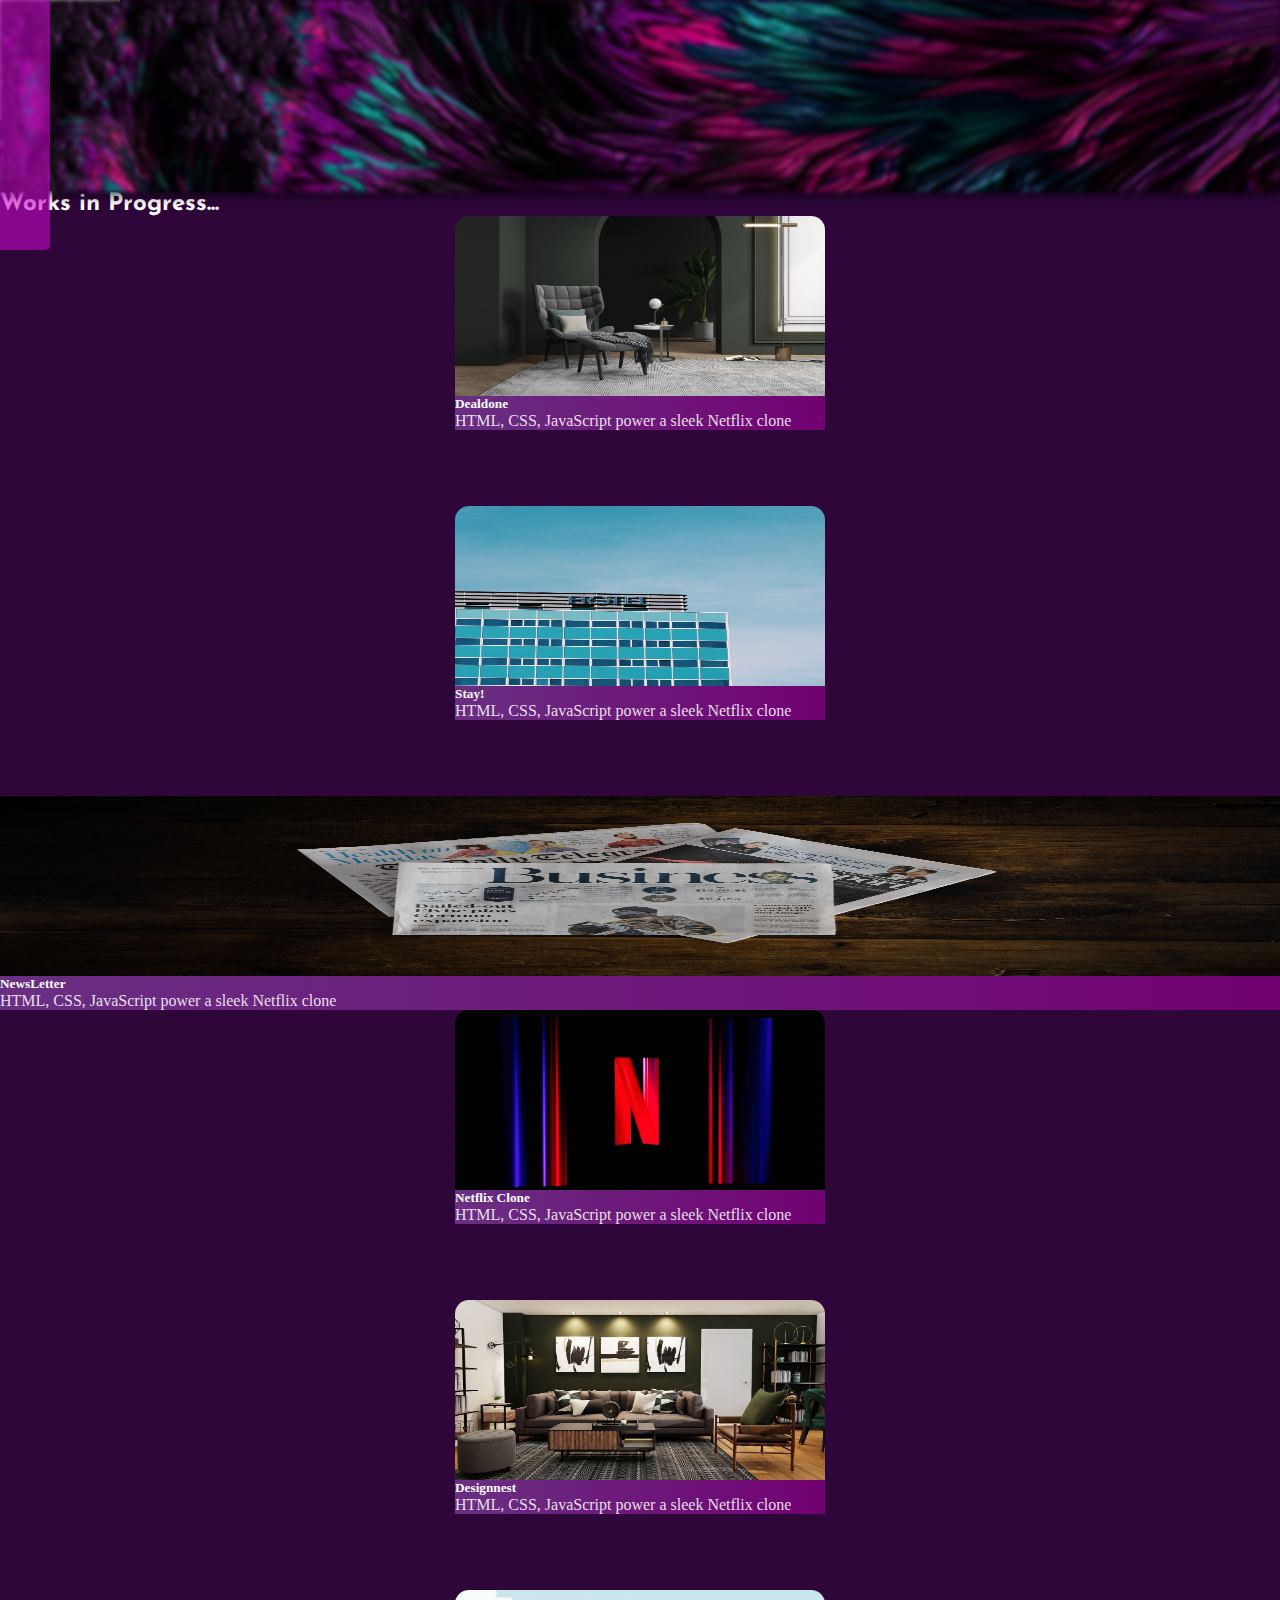
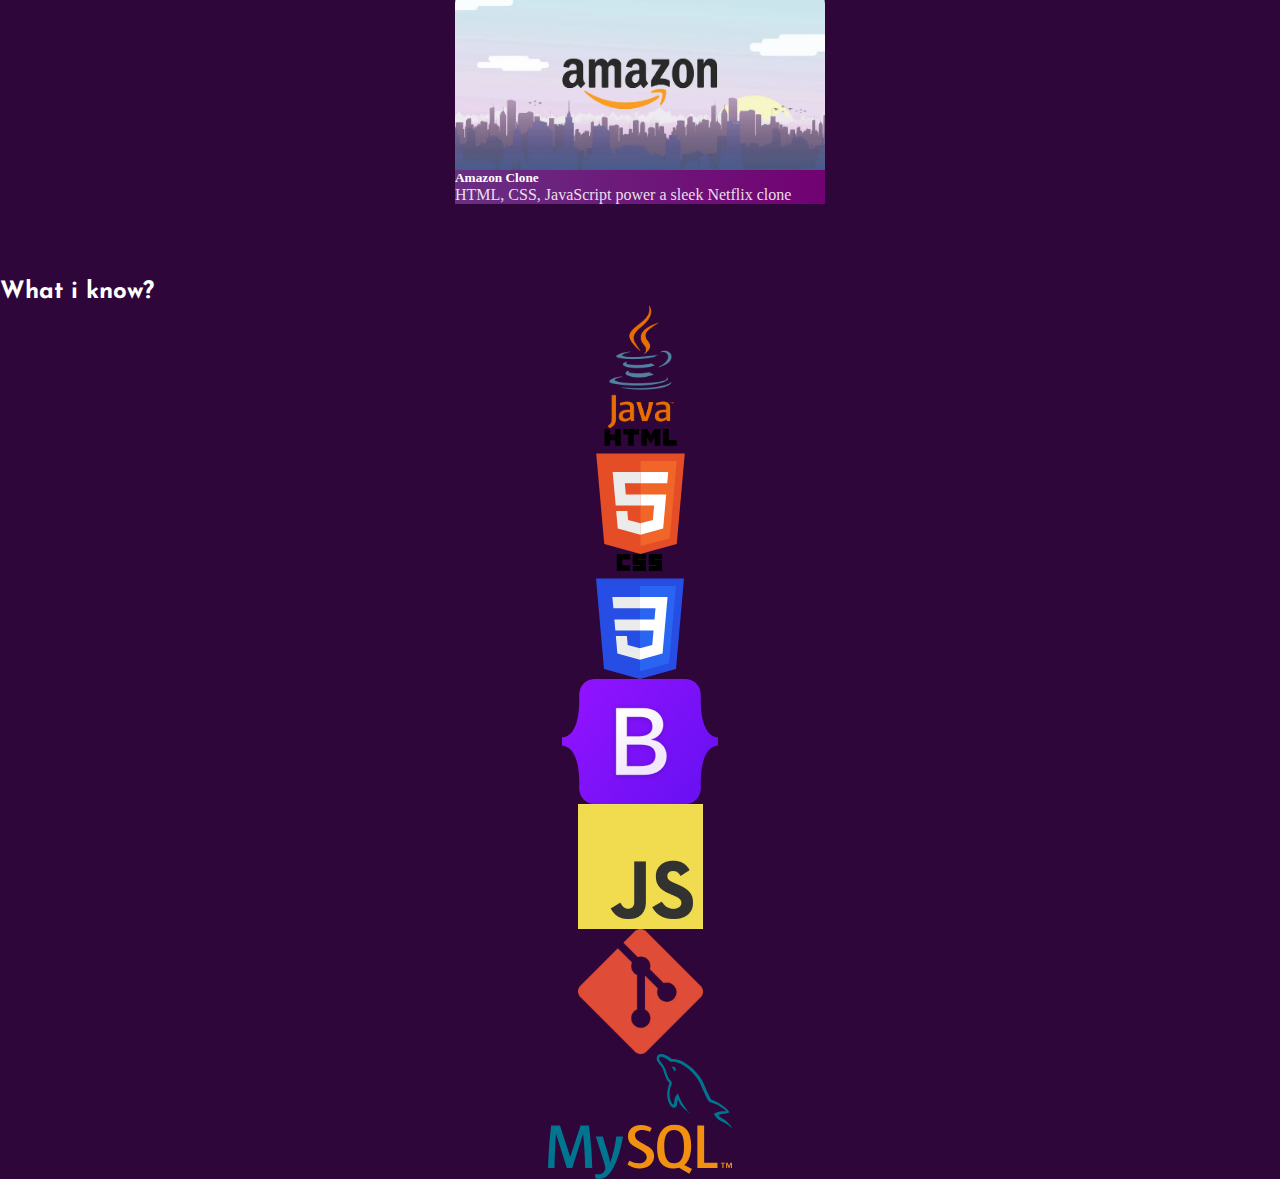
<file: index.html>
<!doctype html>
<html lang="en">

<head>
  <meta charset="utf-8">
  <meta name="viewport" content="width=device-width, initial-scale=1">
  <title>Hey-Jagdeep</title>
  <link href="https://cdn.jsdelivr.net/npm/bootstrap@5.3.2/dist/css/bootstrap.min.css" rel="stylesheet"
    integrity="sha384-T3c6CoIi6uLrA9TneNEoa7RxnatzjcDSCmG1MXxSR1GAsXEV/Dwwykc2MPK8M2HN" crossorigin="anonymous">
  <link rel="stylesheet" href="stylesheet.css">
  <link rel="stylesheet" href="responsive.css">
  <link rel="stylesheet" href="https://cdnjs.cloudflare.com/ajax/libs/font-awesome/6.5.1/css/all.min.css" integrity="sha512-DTOQO9RWCH3ppGqcWaEA1BIZOC6xxalwEsw9c2QQeAIftl+Vegovlnee1c9QX4TctnWMn13TZye+giMm8e2LwA==" crossorigin="anonymous" referrerpolicy="no-referrer" />
</head>

<body class="overflow-x-hidden">
  
  <!-- --------------------------sticker-------------------- -->
  <div class="sticker-div d-flex justify-content-center align-items-center">
    <div class="sticker d-flex flex-column justify-content-between align-items-center pe-1 py-4 pb-3">
      <a href="https://www.linkedin.com/in/jagdeep-mahala/" target="_blank"><i class="fa-brands fa-linkedin-in social"></i></a>
      <a href="https://www.instagram.com/jagdeep.9rk/" target="_blank"><i class="fa-brands fa-instagram social"></i></a>
      <a href="https://github.com/Jagdeep009" target="_blank"><i class="fa-brands fa-github social"></i></a>
      <a href="mailto:jagdeep.mahala27@gmail.com" target="_blank"><i class="fa-regular fa-envelope social"></i></a>
    </div>
  </div>

  

  <!-- --------------------Banner----------------- -->
  <top>
  <div class="banner rounded position-relative">
    <img src="images/banner.jpg" class="bg" width="100%">
    <!-- ---------------------logo------------------- -->
    <div class="banneer-content d-flex justify-content-between align-items-center position-absolute ps-4">
      <div class="d-flex align-items-center">
        <div class="rounded-circle profile ms-5"></div>
        <div class="pt-4 ps-2 ms-lg-2">
          <p class="name">Jagdeep Mahala</p>
          <a href="https://www.instagram.com/jagdeep.9rk/" target="_blank" class="text-decoration-none"><p class="insta">@&nbsp;jagdeep.9rk</p></a>
        </div>
      </div>
      <!-- ---------------------------connect------------------------- -->
      <div class="me-5">
        <button class="connect me-5 px-3 mt-1 py-1 p1">Connect &nbsp;<i class="fa-solid fa-paperclip"></i></button>
      </div>
    </div>
    
  </div>
</top>

  <!-- -----------------------------Projects----------------------- -->
  <div class="container mt-4">
    <h2 class="p1">Works in Progress...</h2>

    <div class="container">
      <div class="row p-3">

        <!-- ---------------------------project-1--------------------- -->
        <div class="col-lg-4 project p-0 shadow-lg mb-5" style="width: 370px; margin: auto;">
          <div class="project-top overflow-hidden" style="height: 180px;">
            <img src="images/projects/dealdone.jpg" class="project-img" width="100%" height="100%" >
          </div>
          <div class="project-content p-3 pb-2 ">
            <h5 class="project-title p2">Dealdone</h5>
            <p class="p3">HTML, CSS, JavaScript power a sleek Netflix clone</p>
          </div>
        </div>

        <!-- ---------------------------project-2--------------------- -->
        <div class="col-lg-4 project p-0 shadow-lg mb-5" style="width: 370px; margin: auto;">
          <div class="project-top overflow-hidden" style="height: 180px;">
            <img src="images/projects/stay3.jpg" class="project-img" width="100%" height="100%">
          </div>
          <div class="project-content p-3 pb-2 ">
            <h5 class="project-title p2">Stay!</h5>
            <p class="p3">HTML, CSS, JavaScript power a sleek Netflix clone</p>
          </div>
        </div>

        <!-- ---------------------------project-3--------------------- -->
        <a href="news.html" class="col-lg-4 project p-0 shadow-lg mb-5" style="width: 370px; margin: auto;text-decoration:none;">
          <div class="project-top overflow-hidden" style="height: 180px;">
            <img src="images/projects/newsletter.jpg" class="project-img" width="100%" height="100%" >
          </div>
          <div class="project-content p-3 pb-2 ">
            <h5 class="project-title p2">NewsLetter</h5>
            <p class="p3">HTML, CSS, JavaScript power a sleek Netflix clone</p>
          </div>
        </a>

        <!-- ---------------------------project-4--------------------- -->
        <div class="col-lg-4 project p-0 shadow-lg mb-5" style="width: 370px; margin: auto;">
          <div class="project-top overflow-hidden" style="height: 180px;">
            <img src="images/projects/netflix.jpg" class="project-img" width="100%" height="100%">
          </div>
          <div class="project-content p-3 pb-2 ">
            <h5 class="project-title p2">Netflix Clone</h5>
            <p class="p3">HTML, CSS, JavaScript power a sleek Netflix clone</p>
          </div>
        </div>
        
        <!-- ---------------------------project-5--------------------- -->
        <div class="col-lg-4 project p-0 shadow-lg mb-5" style="width: 370px; margin: auto;">
          <div class="project-top overflow-hidden" style="height: 180px;">
            <img src="images/projects/designnest.jpg" class="project-img" width="100%" height="100%">
          </div>
          <div class="project-content p-3 pb-2 ">
            <h5 class="project-title p2">Designnest</h5>
            <p class="p3">HTML, CSS, JavaScript power a sleek Netflix clone</p>
          </div>
        </div>
        
        <!-- ---------------------------project-6--------------------- -->
        <div class="col-lg-4 project p-0 shadow-lg mb-5" style="width: 370px; margin: auto;">
          <div class="project-top overflow-hidden" style="height: 180px;">
            <img src="images/projects/amazon.webp" class="project-img" width="100%" height="100%">
          </div>
          <div class="project-content p-3 pb-2 ">
            <h5 class="project-title p2">Amazon Clone</h5>
            <p class="p3">HTML, CSS, JavaScript power a sleek Netflix clone</p>
          </div>
        </div>
        
        
      </div>
      
    </div>

  </div>

    <!-- -----------------------------Skills----------------------- -->
    <div class="container mt-0">
      <h2 class="p1">What i know?</h2>
  
      <div class="container px-5">
        <div class="row p-3">
          <!-- ---------------------------java--------------------- -->
          <div class="col-lg-4 skill p-0 mb-5">
            <div class="overflow-hidden" style="height: 100%;">
              <img src="images/skills/java.png" class="skill-img" width="100%" height="100%" >
            </div>
          </div>
  
          <!-- ---------------------------html--------------------- -->
          <div class="col-lg-4 skill p-0 mb-5">
            <div class="overflow-hidden" style="height: 100%;">
              <img src="images/skills/html.svg" class="skill-img" width="100%" height="100%" >
            </div>
          </div>
  
          <!-- ---------------------------css--------------------- -->
          <div class="col-lg-4 skill p-0 mb-5">
            <div class="overflow-hidden" style="height: 100%;">
              <img src="images/skills/css.svg" class="skill-img" width="100%" height="100%" >
            </div>
          </div>
  
          <!-- -------------------------bootstrap--------------------- -->
          <div class="col-lg-4 skill p-0 mb-5">
            <div class="overflow-hidden" style="height: 100%;">
              <img src="images/skills/Bootstrap.svg" class="skill-img" width="100%" height="100%" >
            </div>
          </div>
          
          <!-- ---------------------------javascript--------------------- -->
          <div class="col-lg-4 skill p-0 mb-5">
            <div class="overflow-hidden" style="height: 100%;">
              <img src="images/skills/JavaScript.webp" class="skill-img" width="100%" height="100%" >
            </div>
          </div>
          
          <!-- ---------------------------git--------------------- -->
          <div class="col-lg-4 skill p-0 mb-5">
            <div class="overflow-hidden" style="height: 100%;">
              <img src="images/skills/Git.webp" class="skill-img" width="100%" height="100%" >
            </div>
          </div>

          <!-- --------------------------mysql--------------------- -->
          <div class="col-lg-4 skill p-0 mb-5">
            <div class="overflow-hidden" style="height: 100%;">
              <img src="images/skills/mysql.svg" class="skill-img" width="100%" height="100%" >
            </div>
          </div>
          
          
        </div>
        
      </div>
  
    </div>
  



  <script src="https://cdn.jsdelivr.net/npm/bootstrap@5.3.2/dist/js/bootstrap.bundle.min.js"
    integrity="sha384-C6RzsynM9kWDrMNeT87bh95OGNyZPhcTNXj1NW7RuBCsyN/o0jlpcV8Qyq46cDfL"
    crossorigin="anonymous"></script>
</body>

</html>
</file>
<file: stylesheet.css>
@import url('https://fonts.googleapis.com/css2?family=Bebas+Neue&family=Josefin+Sans:wght@600&family=Montserrat&family=Roboto:ital,wght@1,300&display=swap');

* {
    padding: 0;
    margin: 0;
    box-sizing: border-box;
}

body {
    /* background-image: linear-gradient(to left, black, rgb(25, 1, 32) 80%); */
    /* background-image: linear-gradient(to left, black, rgb(34, 5, 43) 0%); */
    background-color: rgb(46, 6, 58);
    /* background: linear-gradient(to bottom,black, rgb(46, 6, 58) 29%); */
}


/* **************************************Fonts****************************** */
.p1{
    font-family: 'Josefin Sans';
    color: #ffffff  ;
}

.p2{
    color: white;
}

.p3{
    color: rgba(255, 255, 255, 0.865);
}

/* ************************************sticker*************************** */
.sticker-div {
    position: fixed;
    height: 100vh;
    width: 50px;
    z-index: 100;
    background-color: transparent;
}

.sticker{
    height: 250px;
    width: 100%;
    background-color: rgba(204, 7, 204, 0.57);
    border-radius: 5px;
    border-bottom-left-radius: 0px;
    border-top-left-radius: 0px;
} 


.social {
    color: black;
    font-size: 28px;
}

/* ************************************banner*************************** */
.banner {

    /* background-image: url('images/banner.jpg');
    background-size: cover; */
    height: 12rem;
    width: 100%;
    border-bottom: 1px solid rgba(0, 0, 0, 0.281);
}

.bg {
    width: inherit;
    height: inherit;
    background-size: cover;
    position: absolute;
    object-fit: cover;
    filter: blur(2px);
    box-shadow: 0 0 15px black;
}

.banneer-content {
    height: 100%;
    width: 100%;
    background-color: #0001;
}

.profile {
    background-image: url('images/profile-new.jpg');
    background-size: contain;
    height: 120px;
    width: 120px;
    border: 4px solid white;
    /* animation: colorfulBorder 5s infinite; */
}

/* @keyframes colorfulBorder {
    0% { border-color: #620566; }
    50% { border-color: #146F75; }
    100% { border-color: #7E1B55; }
  } */

.name {
    color: white;
    font-family: 'Bebas Neue';
    font-size: 28px;
    margin-bottom: -7px;

}

.insta {
    color: rgb(235, 231, 231);
    font-family: 'Roboto';
    margin-top: -7px;
}

.connect {
    border: 1px solid #11d154;
    background-color: #11d154;
    color: rgb(0, 0, 0);
    border-radius: 7px;
    color: rgb(241, 238, 238);
    font-size: 15px;
    box-shadow: 0 0 5px #09a03e,0 0 10px #09a03e,0 0 15px #09a03e;
}

.connect:hover {
    background-color: #08e756;
    border: 1px solid #08e756;
    box-shadow: 0 0 5px #08e756,0 0 25px #08e756,0 0 100px #08e756;
    color: white;
}

/* **************************************Projects***************************** */

.project {
    height: 290px;
    border-radius: 14px;
    overflow: hidden;
    transition: all 0.5s;
}
.project:hover{
    cursor: pointer;
    transform: scale(1.13);
}
.project-img {
    transition: all 1s;
}

.project-img:hover {
    transform: scale(1.1);
}


.project-content {
    /* background-color: rgb(53, 0, 68); */
    
    background: rgb(156, 1, 156);
    background: linear-gradient(to right, #692f82,rgb(114, 1, 114)); 
}

/* **************************************Skills***************************** */

.skill {
    height: 125px;
    border-radius: 14px;
    width: 190px;
     margin: auto;
     overflow: hidden;
}
.skill-img{
    object-fit: contain;
}
</file>
<file: responsive.css>
@media screen and (max-width: 815px) {
    .banner{
        height: 10rem;
    }
    .profile{
        height: 105px;
        width: 105px;
    }
    
}

@media screen and (max-width: 750px) {
    .banner{
        height: 8rem;
    }
    .profile{
        height: 90px;
        width: 90px;
    }
    .name{
        font-size: 25px;
    }
    .insta{
        font-size: 13px;
    }
    .connect{
        font-size: 12px;
        margin-right: 0px !important;
    }
    .banneer-content{
        padding: 1px !important;
    }
    
}


@media screen and (max-width: 540px) {
    .banner{
        height: 6rem;
    }
    .profile{
        height: 70px;
        width: 70px;
    }
    .name{
        font-size: 23px;
    }
    .connect{
        font-size: 12px;
        margin-right: -10px !important;
    }

    .banneer-content{
        margin-left: -10px !important;
        
    }
    
    
}

@media screen and (max-width: 450px) {
    .profile{
        height: 60px;
        width: 60px;
    }
    .name{
        font-size: 20px;
        /* margin-left: -40px !important; */
    }
    .insta{
        font-size: 11px;
        /* margin-left: -40px !important; */
    }
    .connect{
        font-size: 10px;
        margin-right: -10px !important;
    }
    .project:hover{
        cursor: pointer;
        transform: scale(1.07);
    }

}

@media screen and (max-width: 410px) {
    .banneer-content{
        margin-left: -30px !important;
    }
    .connect{
        margin-right: -55px !important;
    }
    .project:hover{
        cursor: pointer;
        transform: scale(1.07);
    }

}
</file>
